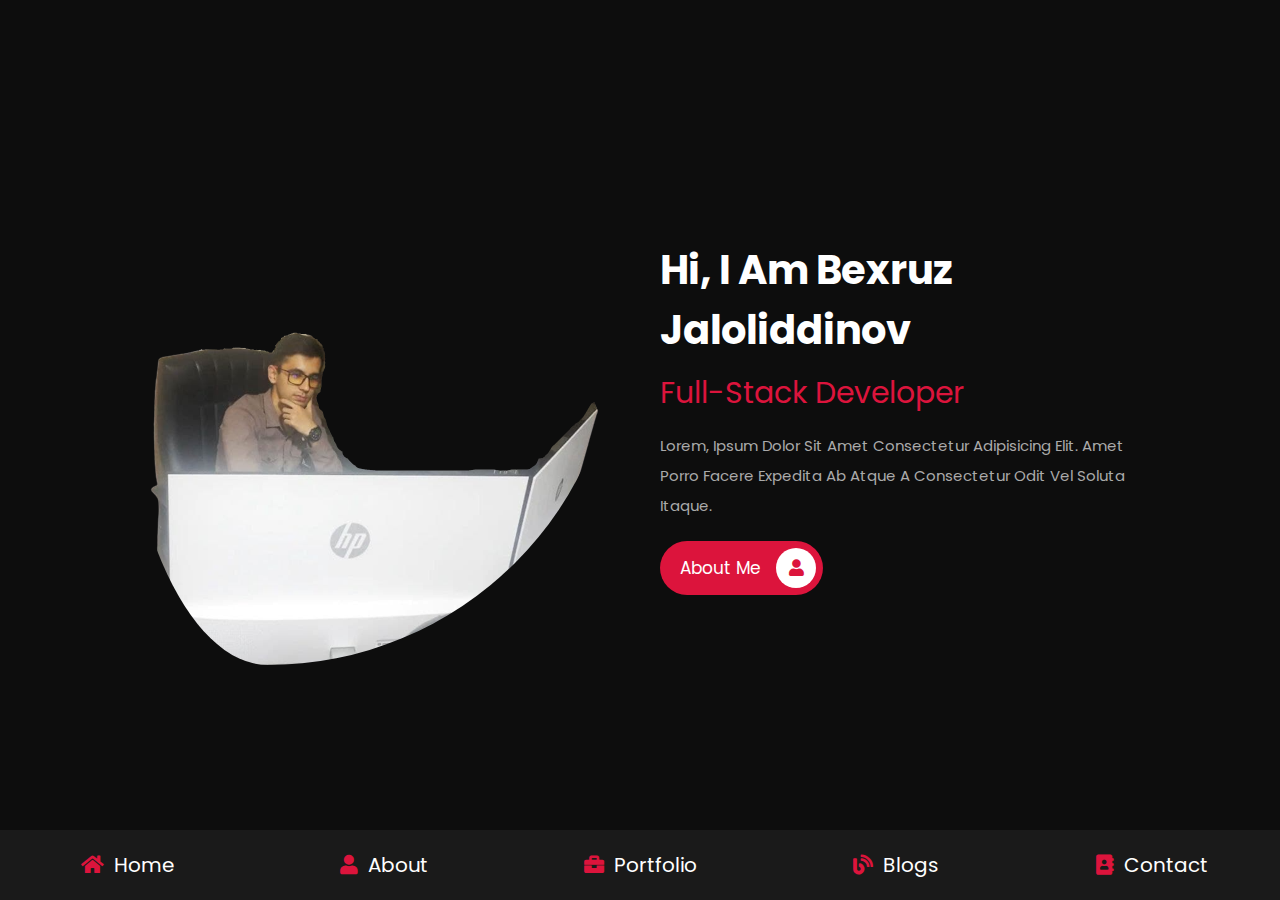
<file: index.html>
<!DOCTYPE html>
<html lang="en">
<head>
    <meta charset="UTF-8">
    <meta name="viewport" content="width=device-width, initial-scale=1.0">
    <meta http-equiv="X-UA-Compatible" content="ie=edge">
    <title>Document</title>
      <!-- font awesome cdn link  -->
      <link rel="stylesheet" href="https://cdnjs.cloudflare.com/ajax/libs/font-awesome/5.15.4/css/all.min.css">

      <!-- custom css file link  -->
      <link rel="stylesheet" href="css/style.css">
</head>
<body>
  
    <nav class="navbar">
        <a href="index.html"> <i class="fas fa-home"></i> <span>home</span> </a>
        <a href="about.html"> <i class="fas fa-user"></i> <span>about</span> </a>
        <a href="portfolio.html"> <i class="fas fa-briefcase"></i> <span>portfolio</span> </a>
        <a href="blogs.html"> <i class="fas fa-blog"></i> <span>blogs</span> </a>
        <a href="contact.html"> <i class="fas fa-address-book"></i> <span>contact</span> </a>
    </nav>
    <!-- navbar section ends -->

<!-- home section starts  -->

<section class="home">
    <div class="image">
        <img src="images/my.png" alt="">
    </div>

    <div class="content">
        <h3>hi, i am bexruz jaloliddinov</h3>
        <span>Full-stack developer</span>
        <p>Lorem, ipsum dolor sit amet consectetur adipisicing elit. Amet porro facere expedita ab atque a consectetur odit vel soluta itaque.</p>
        <a href="#" class="btn"> about me <i class="fas fa-user"></i> </a>
    </div>
</section>

</body>
</html>
</file>
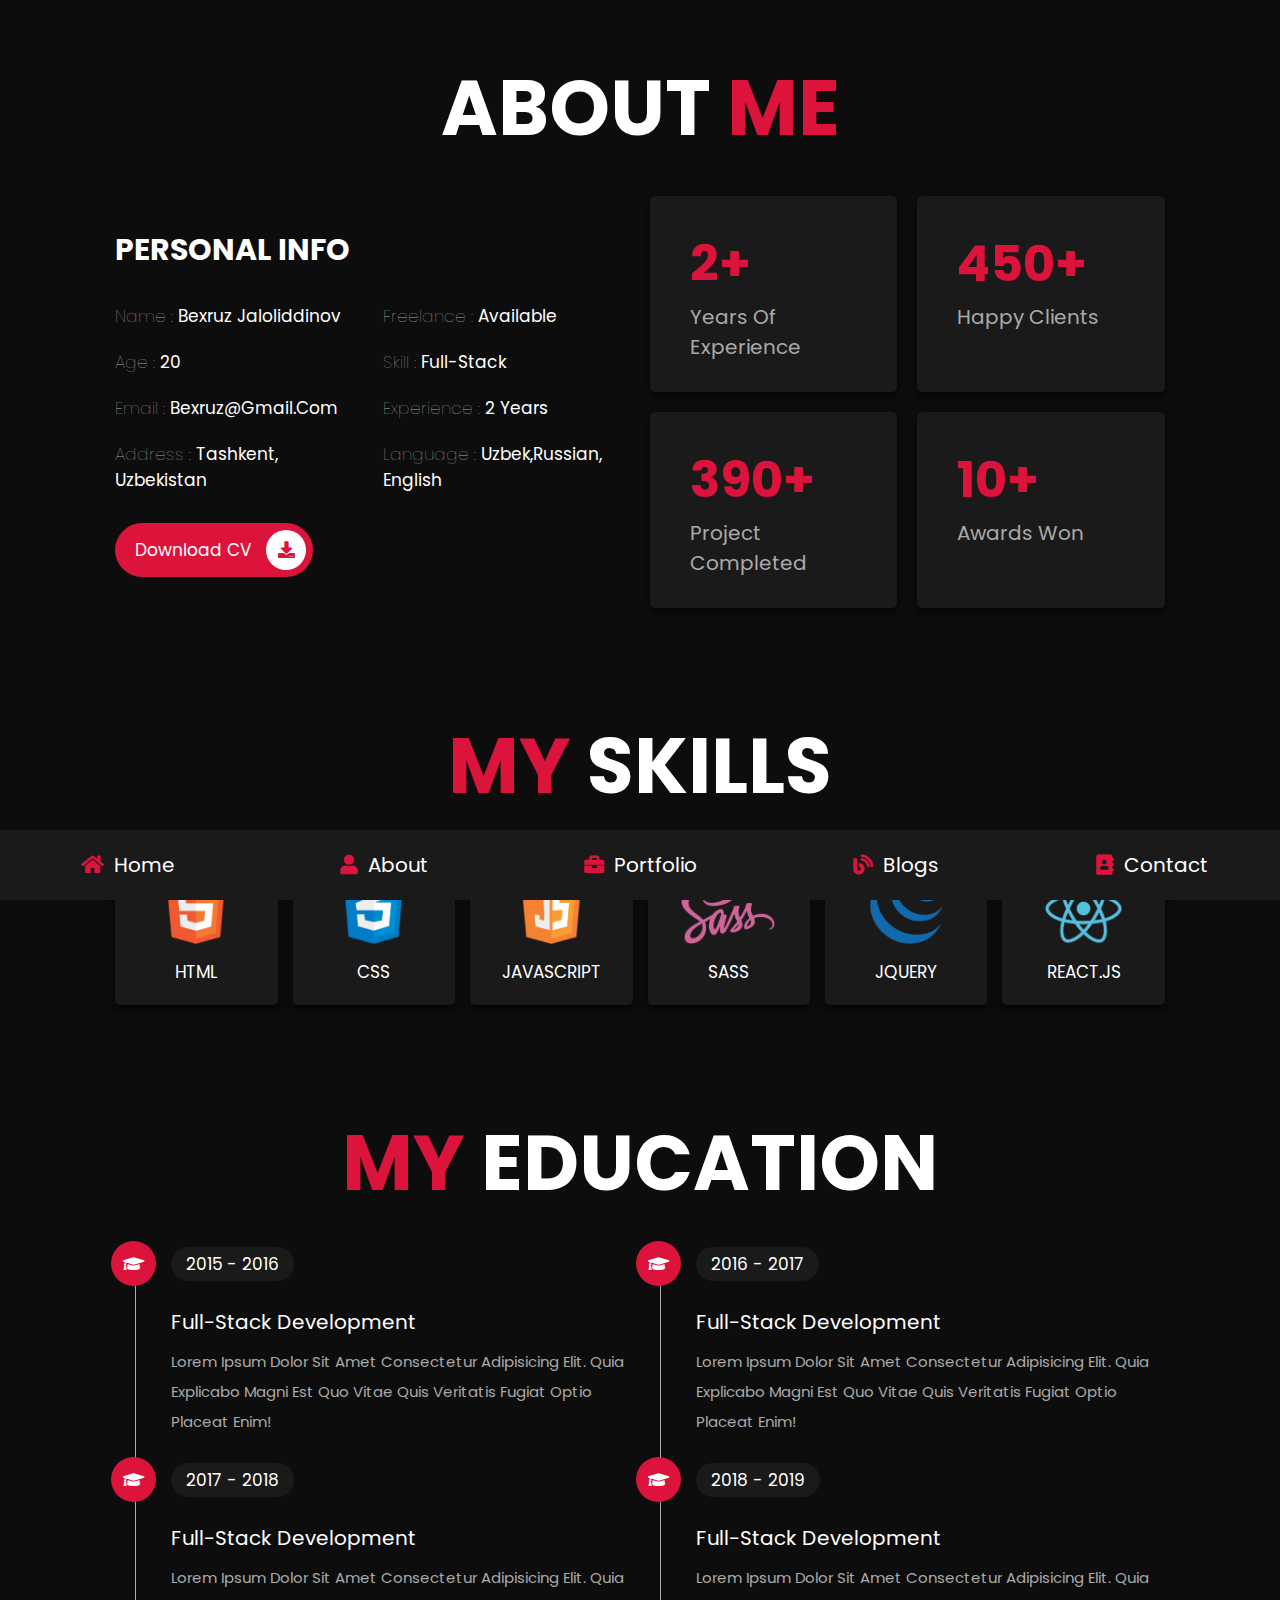
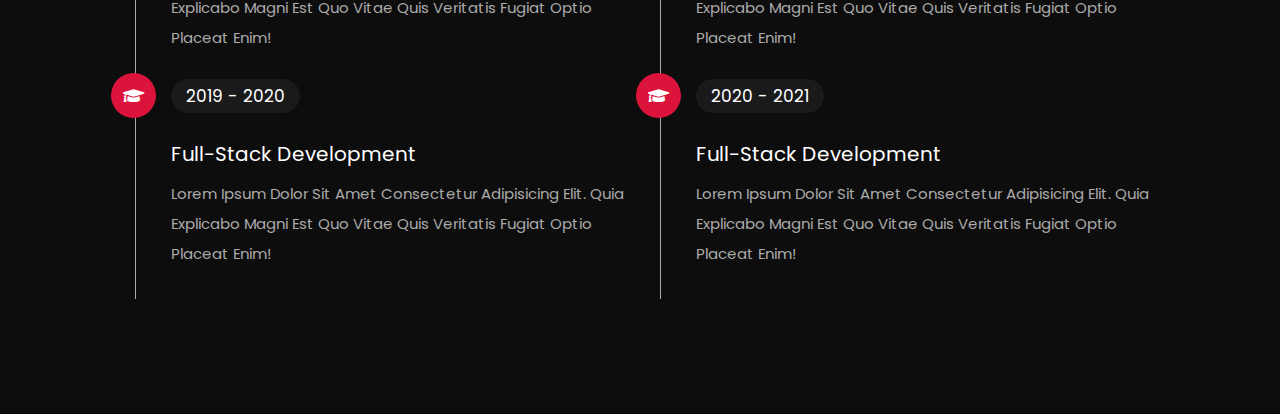
<file: about.html>
<!DOCTYPE html>
<html lang="en">

<head>
    <meta charset="UTF-8">
    <meta name="viewport" content="width=device-width, initial-scale=1.0">
    <meta http-equiv="X-UA-Compatible" content="ie=edge">
    <title>about</title>
    <!-- font awesome cdn link  -->
    <link rel="stylesheet" href="https://cdnjs.cloudflare.com/ajax/libs/font-awesome/5.15.4/css/all.min.css">

    <!-- custom css file link  -->
    <link rel="stylesheet" href="css/style.css">
</head>

<body>

    <nav class="navbar">
        <a href="index.html"> <i class="fas fa-home"></i> <span>home</span> </a>
        <a href="about.html"> <i class="fas fa-user"></i> <span>about</span> </a>
        <a href="portfolio.html"> <i class="fas fa-briefcase"></i> <span>portfolio</span> </a>
        <a href="blogs.html"> <i class="fas fa-blog"></i> <span>blogs</span> </a>
        <a href="contact.html"> <i class="fas fa-address-book"></i> <span>contact</span> </a>
    </nav>
    <!-- navbar section ends -->

    <!-- about section starts  -->

    <section class="about">

        <h1 class="heading"> about <span>me</span> </h1>

        <div class="row">

            <div class="info-container">

                <h1>personal info</h1>

                <div class="box-container">

                    <div class="box">
                        <h3> <span>name : </span> Bexruz Jaloliddinov </h3>
                        <h3> <span>age : </span> 20 </h3>
                        <h3> <span>email : </span>bexruz@gmail.com</h3>
                        <h3> <span>address : </span> Tashkent, Uzbekistan </h3>
                    </div>

                    <div class="box">
                        <h3> <span>freelance : </span> available </h3>
                        <h3> <span>skill : </span> full-stack </h3>
                        <h3> <span>experience : </span> 2 years </h3>
                        <h3> <span>language : </span> uzbek,russian, english </h3>
                    </div>

                </div>

                <a href="#" class="btn"> download CV <i class="fas fa-download"></i> </a>

            </div>

            <div class="count-container">

                <div class="box">
                    <h3>2+</h3>
                    <p>years of experience</p>
                </div>

                <div class="box">
                    <h3>450+</h3>
                    <p>happy clients</p>
                </div>

                <div class="box">
                    <h3>390+</h3>
                    <p>project completed</p>
                </div>

                <div class="box">
                    <h3>10+</h3>
                    <p>awards won</p>
                </div>

            </div>

        </div>

    </section>
    
    <!-- about section ends -->

<!-- skills section starts  -->

<section class="skills">

    <h1 class="heading"> <span>my</span> skills </h1>

    <div class="box-container">
        <div class="box">
            <img src="images/icon-1.png">
            <h3>html</h3>
        </div>
        <div class="box">
            <img src="images/icon-2.png">
            <h3>css</h3>
        </div>
        <div class="box">
            <img src="images/icon-3.png">
            <h3>javascript</h3>
        </div>
        <div class="box">
            <img src="images/icon-4.png">
            <h3>sass</h3>
        </div>
        <div class="box">
            <img src="images/icon-5.png">
            <h3>jquery</h3>
        </div>
        <div class="box">
            <img src="images/icon-6.png">
            <h3>react.js</h3>
        </div>
    </div>

</section>
<!-- skills section ends -->

<!-- education section starts  -->
<section class="education">

    <h1 class="heading"> <span>my</span> education </h1>

    <div class="box-container">

        <div class="box">
            <i class="fas fa-graduation-cap"></i>
            <span>2015 - 2016</span>
            <h3>full-stack development</h3>
            <p>Lorem ipsum dolor sit amet consectetur adipisicing elit. Quia explicabo magni est quo vitae quis veritatis fugiat optio placeat enim!</p>
        </div>

        <div class="box">
            <i class="fas fa-graduation-cap"></i>
            <span>2016 - 2017</span>
            <h3>full-stack development</h3>
            <p>Lorem ipsum dolor sit amet consectetur adipisicing elit. Quia explicabo magni est quo vitae quis veritatis fugiat optio placeat enim!</p>
        </div>

        <div class="box">
            <i class="fas fa-graduation-cap"></i>
            <span>2017 - 2018</span>
            <h3>full-stack development</h3>
            <p>Lorem ipsum dolor sit amet consectetur adipisicing elit. Quia explicabo magni est quo vitae quis veritatis fugiat optio placeat enim!</p>
        </div>

        <div class="box">
            <i class="fas fa-graduation-cap"></i>
            <span>2018 - 2019</span>
            <h3>full-stack development</h3>
            <p>Lorem ipsum dolor sit amet consectetur adipisicing elit. Quia explicabo magni est quo vitae quis veritatis fugiat optio placeat enim!</p>
        </div>

        <div class="box">
            <i class="fas fa-graduation-cap"></i>
            <span>2019 - 2020</span>
            <h3>full-stack development</h3>
            <p>Lorem ipsum dolor sit amet consectetur adipisicing elit. Quia explicabo magni est quo vitae quis veritatis fugiat optio placeat enim!</p>
        </div>

        <div class="box">
            <i class="fas fa-graduation-cap"></i>
            <span>2020 - 2021</span>
            <h3>full-stack development</h3>
            <p>Lorem ipsum dolor sit amet consectetur adipisicing elit. Quia explicabo magni est quo vitae quis veritatis fugiat optio placeat enim!</p>
        </div>

    </div>

</section>

</body>

</html>
</file>
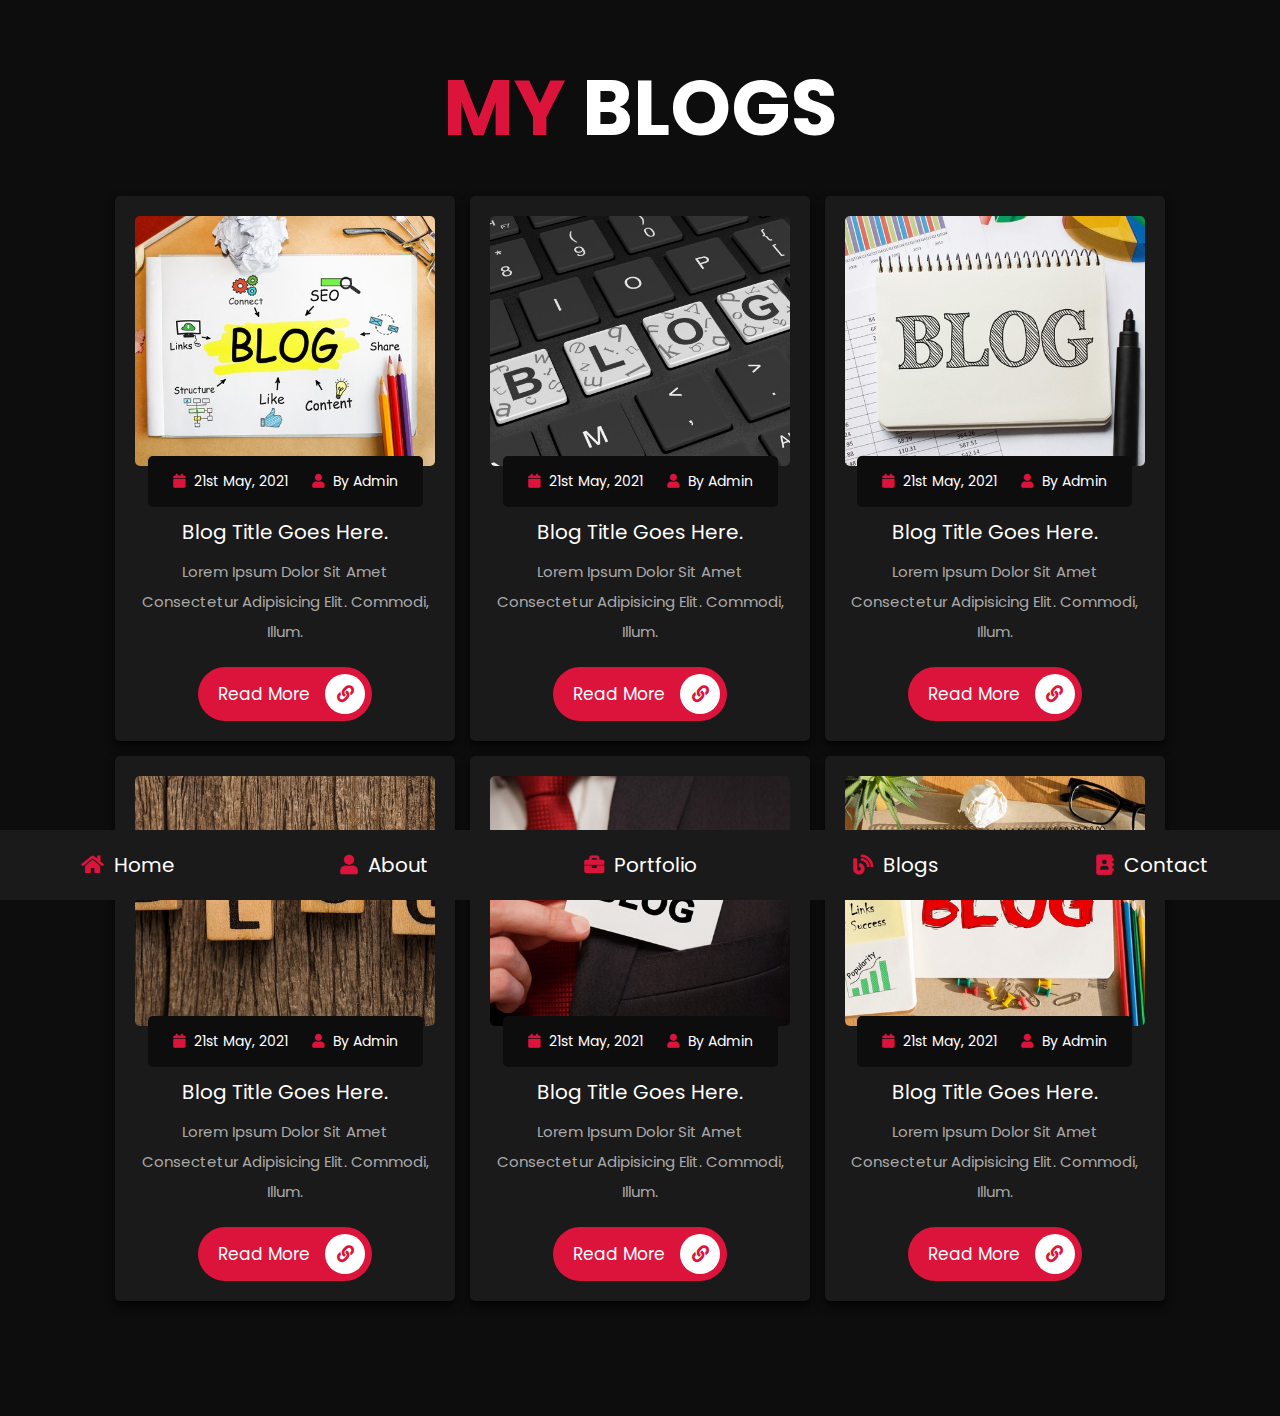
<file: blogs.html>
<!DOCTYPE html>
<html lang="en">
<head>
    <meta charset="UTF-8">
    <meta name="viewport" content="width=device-width, initial-scale=1.0">
    <meta http-equiv="X-UA-Compatible" content="ie=edge">
    <title>blogs</title>
      <!-- font awesome cdn link  -->
      <link rel="stylesheet" href="https://cdnjs.cloudflare.com/ajax/libs/font-awesome/5.15.4/css/all.min.css">

      <!-- custom css file link  -->
      <link rel="stylesheet" href="css/style.css">
</head>
<body>
  
    <nav class="navbar">
        <a href="index.html"> <i class="fas fa-home"></i> <span>home</span> </a>
        <a href="about.html"> <i class="fas fa-user"></i> <span>about</span> </a>
        <a href="portfolio.html"> <i class="fas fa-briefcase"></i> <span>portfolio</span> </a>
        <a href="blogs.html"> <i class="fas fa-blog"></i> <span>blogs</span> </a>
        <a href="contact.html"> <i class="fas fa-address-book"></i> <span>contact</span> </a>
    </nav>
<!-- navbar section ends -->

<!-- blogs section starts  -->
<section class="blogs">

    <h1 class="heading"> <span>my</span> blogs </h1>

    <div class="box-container">

        <div class="box">
            <div class="image">
                <img src="images/blog1.jpg" alt="">
            </div>
            <div class="content">
                <div class="icons">
                    <a href="#"> <i class="fas fa-calendar"></i> 21st may, 2021 </a>
                    <a href="#"> <i class="fas fa-user"></i> by admin </a>
                </div>
                <h3>blog title goes here.</h3>
                <p>Lorem ipsum dolor sit amet consectetur adipisicing elit. Commodi, illum.</p>
                <a href="#" class="btn"> read more <i class="fas fa-link"></i> </a>
            </div>
        </div>

        <div class="box">
            <div class="image">
                <img src="images/blog2.jpg" alt="">
            </div>
            <div class="content">
                <div class="icons">
                    <a href="#"> <i class="fas fa-calendar"></i> 21st may, 2021 </a>
                    <a href="#"> <i class="fas fa-user"></i> by admin </a>
                </div>
                <h3>blog title goes here.</h3>
                <p>Lorem ipsum dolor sit amet consectetur adipisicing elit. Commodi, illum.</p>
                <a href="#" class="btn"> read more <i class="fas fa-link"></i> </a>
            </div>
        </div>

        <div class="box">
            <div class="image">
                <img src="images/blog3.jpg" alt="">
            </div>
            <div class="content">
                <div class="icons">
                    <a href="#"> <i class="fas fa-calendar"></i> 21st may, 2021 </a>
                    <a href="#"> <i class="fas fa-user"></i> by admin </a>
                </div>
                <h3>blog title goes here.</h3>
                <p>Lorem ipsum dolor sit amet consectetur adipisicing elit. Commodi, illum.</p>
                <a href="#" class="btn"> read more <i class="fas fa-link"></i> </a>
            </div>
        </div>

        <div class="box">
            <div class="image">
                <img src="images/blog4.jpg" alt="">
            </div>
            <div class="content">
                <div class="icons">
                    <a href="#"> <i class="fas fa-calendar"></i> 21st may, 2021 </a>
                    <a href="#"> <i class="fas fa-user"></i> by admin </a>
                </div>
                <h3>blog title goes here.</h3>
                <p>Lorem ipsum dolor sit amet consectetur adipisicing elit. Commodi, illum.</p>
                <a href="#" class="btn"> read more <i class="fas fa-link"></i> </a>
            </div>
        </div>

        <div class="box">
            <div class="image">
                <img src="images/blog5.jpg" alt="">
            </div>
            <div class="content">
                <div class="icons">
                    <a href="#"> <i class="fas fa-calendar"></i> 21st may, 2021 </a>
                    <a href="#"> <i class="fas fa-user"></i> by admin </a>
                </div>
                <h3>blog title goes here.</h3>
                <p>Lorem ipsum dolor sit amet consectetur adipisicing elit. Commodi, illum.</p>
                <a href="#" class="btn"> read more <i class="fas fa-link"></i> </a>
            </div>
        </div>

        <div class="box">
            <div class="image">
                <img src="images/blog6.jpg" alt="">
            </div>
            <div class="content">
                <div class="icons">
                    <a href="#"> <i class="fas fa-calendar"></i> 21st may, 2021 </a>
                    <a href="#"> <i class="fas fa-user"></i> by admin </a>
                </div>
                <h3>blog title goes here.</h3>
                <p>Lorem ipsum dolor sit amet consectetur adipisicing elit. Commodi, illum.</p>
                <a href="#" class="btn"> read more <i class="fas fa-link"></i> </a>
            </div>
        </div>

    </div>

</section>

<!-- blogs section ends -->

</body>
</html>
</file>
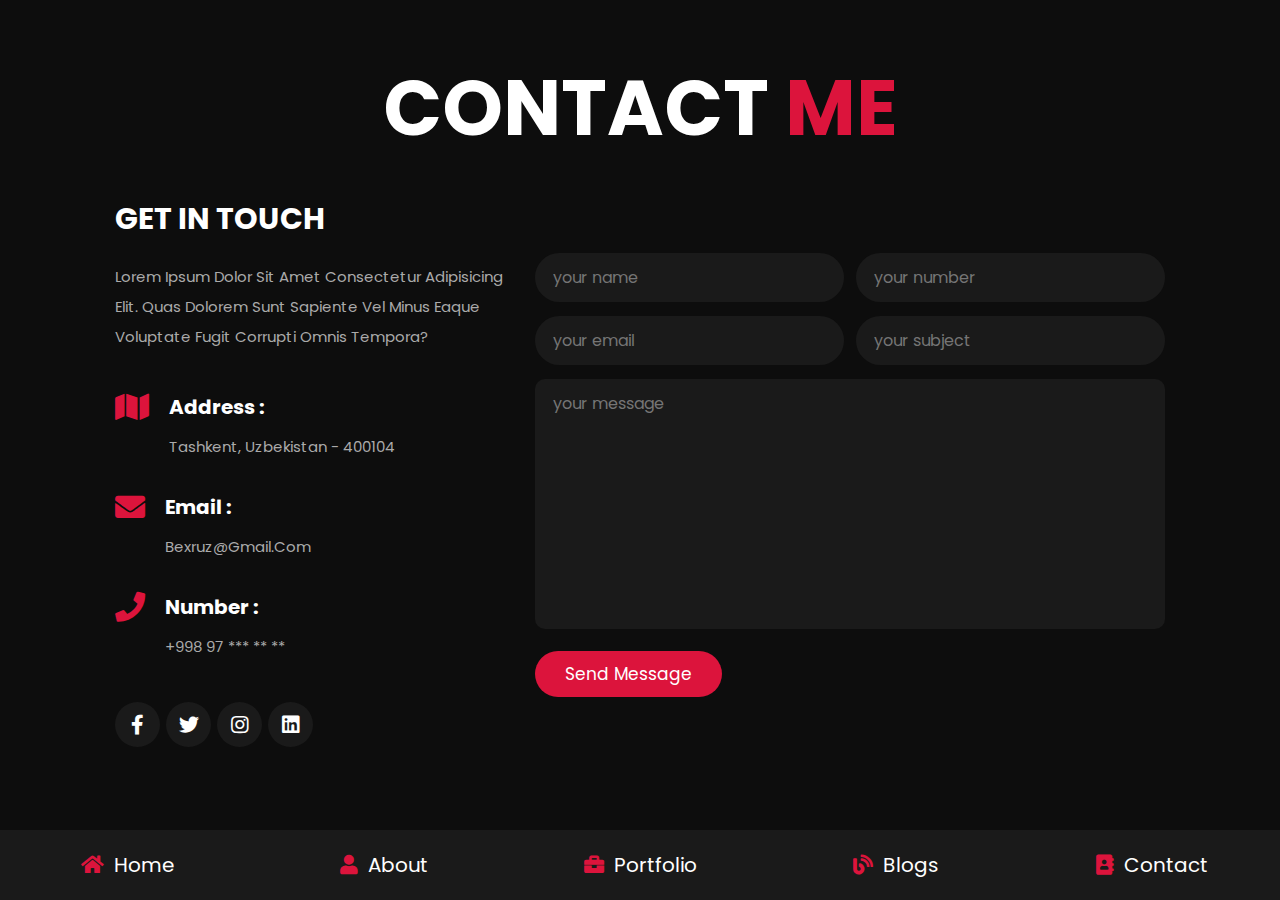
<file: contact.html>
<!DOCTYPE html>
<html lang="en">
<head>
    <meta charset="UTF-8">
    <meta name="viewport" content="width=device-width, initial-scale=1.0">
    <meta http-equiv="X-UA-Compatible" content="ie=edge">
    <title>contact</title>
      <!-- font awesome cdn link  -->
      <link rel="stylesheet" href="https://cdnjs.cloudflare.com/ajax/libs/font-awesome/5.15.4/css/all.min.css">

      <!-- custom css file link  -->
      <link rel="stylesheet" href="css/style.css">
</head>
<body>
  
    <nav class="navbar">
        <a href="index.html"> <i class="fas fa-home"></i> <span>home</span> </a>
        <a href="about.html"> <i class="fas fa-user"></i> <span>about</span> </a>
        <a href="portfolio.html"> <i class="fas fa-briefcase"></i> <span>portfolio</span> </a>
        <a href="blogs.html"> <i class="fas fa-blog"></i> <span>blogs</span> </a>
        <a href="contact.html"> <i class="fas fa-address-book"></i> <span>contact</span> </a>
    </nav>
<!-- navbar section ends -->

<!-- contact section starts  -->

<section class="contact">

    <h1 class="heading"> contact <span>me</span> </h1>
    
    <div class="row">
    
        <div class="info-container">
    
            <h1>get in touch</h1>
    
            <p>Lorem ipsum dolor sit amet consectetur adipisicing elit. Quas dolorem sunt sapiente vel minus eaque voluptate fugit corrupti omnis tempora?</p>
    
            <div class="box-container">
    
                <div class="box">
                    <i class="fas fa-map"></i>
                    <div class="info">
                        <h3>address :</h3>
                        <p>Tashkent, Uzbekistan - 400104</p>
                    </div>
                </div>
    
                <div class="box">
                    <i class="fas fa-envelope"></i>
                    <div class="info">
                        <h3>email :</h3>
                        <p>bexruz@gmail.com</p>
                    </div>
                </div>
    
                <div class="box">
                    <i class="fas fa-phone"></i>
                    <div class="info">
                        <h3>number :</h3>
                        <p>+998 97 *** ** **</p>
                    </div>
                </div>
    
            </div>
    
            <div class="share">
                <a href="#" class="fab fa-facebook-f"></a>
                <a href="#" class="fab fa-twitter"></a>
                <a href="#" class="fab fa-instagram"></a>
                <a href="#" class="fab fa-linkedin"></a>
            </div>
    
        </div>
    
        <form action="">
    
            <div class="inputBox">
                <input type="text" placeholder="your name">
                <input type="number" placeholder="your number">
            </div>
    
            <div class="inputBox">
                <input type="email" placeholder="your email">
                <input type="text" placeholder="your subject">
            </div>
    
            <textarea name="" placeholder="your message" id="" cols="30" rows="10"></textarea>
    
            <input type="submit" value="send message" class="btn">
    
        </form>
    
    </div>
    
    </section>
    
    <!-- contact section ends -->

</body>
</html>
</file>
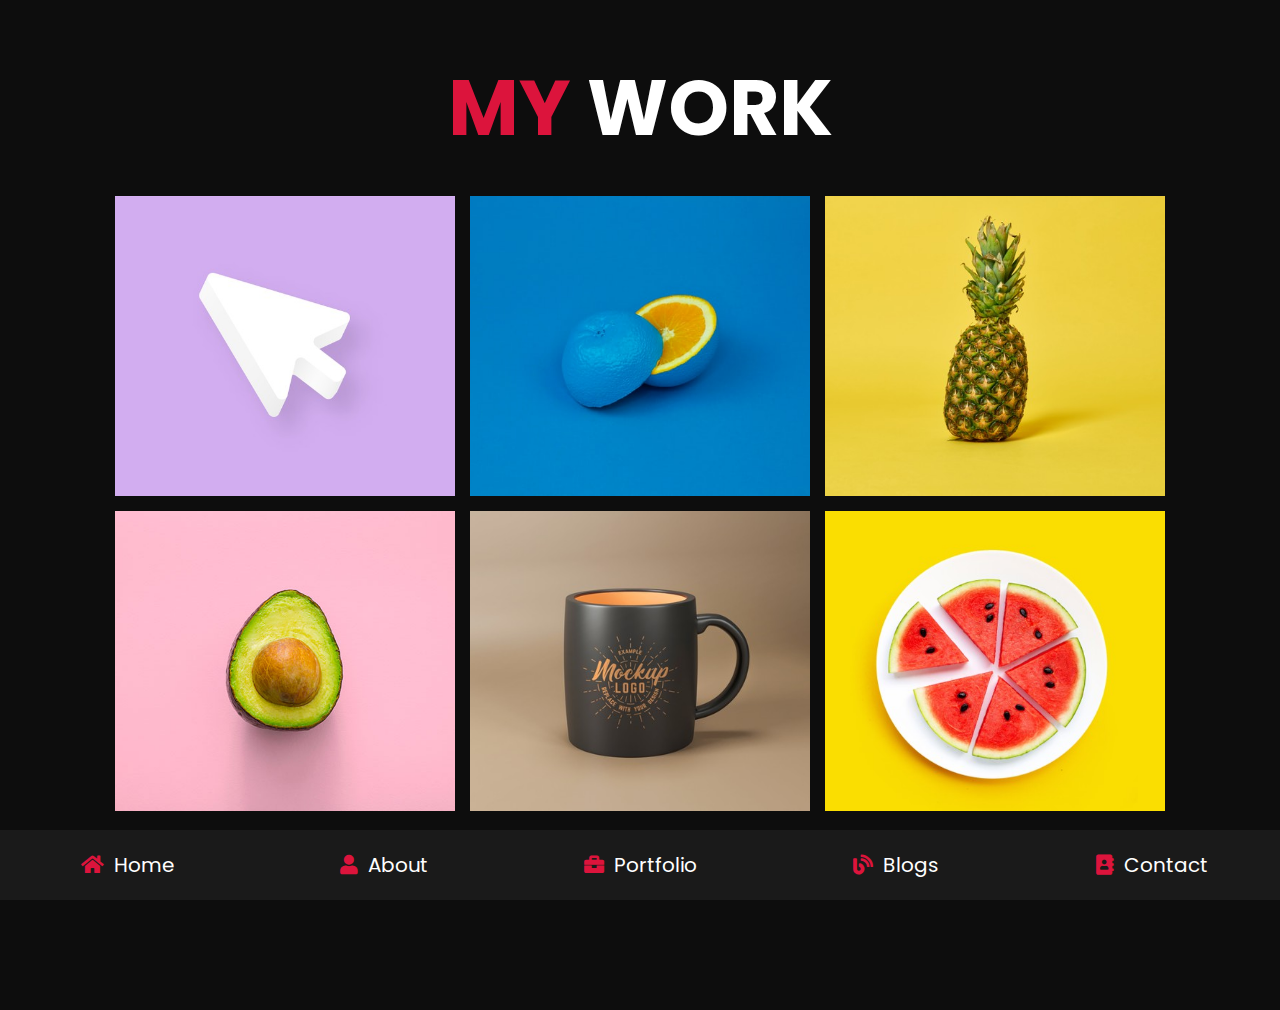
<file: portfolio.html>
<!DOCTYPE html>
<html lang="en">
<head>
    <meta charset="UTF-8">
    <meta name="viewport" content="width=device-width, initial-scale=1.0">
    <meta http-equiv="X-UA-Compatible" content="ie=edge">
    <title>portfolio</title>
      <!-- font awesome cdn link  -->
      <link rel="stylesheet" href="https://cdnjs.cloudflare.com/ajax/libs/font-awesome/5.15.4/css/all.min.css">

      <!-- custom css file link  -->
      <link rel="stylesheet" href="css/style.css">
</head>
<body>
  
    <nav class="navbar">
        <a href="index.html"> <i class="fas fa-home"></i> <span>home</span> </a>
        <a href="about.html"> <i class="fas fa-user"></i> <span>about</span> </a>
        <a href="portfolio.html"> <i class="fas fa-briefcase"></i> <span>portfolio</span> </a>
        <a href="blogs.html"> <i class="fas fa-blog"></i> <span>blogs</span> </a>
        <a href="contact.html"> <i class="fas fa-address-book"></i> <span>contact</span> </a>
    </nav>
<!-- navbar section ends -->

<!-- portfolio section starts  -->

<section class="portfolio">

    <h1 class="heading"> <span>my</span> work </h1>

    <div class="box-container">

        <div class="box">
            <img src="images/img-1.jpg" alt="">
            <div class="content">
                <h3>project 01</h3>
                <p>Lorem, ipsum dolor sit amet consectetur adipisicing elit. Distinctio, praesentium.</p>
                <a href="#">read more</a>
            </div>
        </div>

        <div class="box">
            <img src="images/img-2.jpg" alt="">
            <div class="content">
                <h3>project 02</h3>
                <p>Lorem, ipsum dolor sit amet consectetur adipisicing elit. Distinctio, praesentium.</p>
                <a href="#">read more</a>
            </div>
        </div>
       
        <div class="box">
            <img src="images/img-3.jpg" alt="">
            <div class="content">
                <h3>project 03</h3>
                <p>Lorem, ipsum dolor sit amet consectetur adipisicing elit. Distinctio, praesentium.</p>
                <a href="#">read more</a>
            </div>
        </div>

        <div class="box">
            <img src="images/img-4.jpg" alt="">
            <div class="content">
                <h3>project 04</h3>
                <p>Lorem, ipsum dolor sit amet consectetur adipisicing elit. Distinctio, praesentium.</p>
                <a href="#">read more</a>
            </div>
        </div>

        <div class="box">
            <img src="images/img-5.jpg" alt="">
            <div class="content">
                <h3>project 05</h3>
                <p>Lorem, ipsum dolor sit amet consectetur adipisicing elit. Distinctio, praesentium.</p>
                <a href="#">read more</a>
            </div>
        </div>

        <div class="box">
            <img src="images/img-6.jpg" alt="">
            <div class="content">
                <h3>project 06</h3>
                <p>Lorem, ipsum dolor sit amet consectetur adipisicing elit. Distinctio, praesentium.</p>
                <a href="#">read more</a>
            </div>
        </div>

    </div>

    <a href="#" class="btn"> load more <i class="fas fa-redo"></i> </a>
    
</section>

<!-- portfolio section ends -->

</body>
</html>
</file>
<file: css/style.css>
@import url("https://fonts.googleapis.com/css2?family=Poppins:wght@100;300;400;500;600;700&display=swap");
* {
  font-family: 'Poppins', sans-serif;
  margin: 0;
  padding: 0;
  -webkit-box-sizing: border-box;
          box-sizing: border-box;
  text-decoration: none;
  outline: none;
  border: none;
  text-transform: capitalize;
}

html {
  font-size: 62.5%;
  overflow-x: hidden;
}

html::-webkit-scrollbar {
  width: 1rem;
}

html::-webkit-scrollbar-track {
  background: #0d0d0d;
}

html::-webkit-scrollbar-thumb {
  background: crimson;
  border-radius: 5rem;
}

body {
  background: #0d0d0d;
  padding-bottom: 6.5rem;
}

section {
  padding: 5rem 9%;
}

.heading {
  text-align: center;
  font-size: 6vw;
  color: #fff;
  margin-bottom: 3rem;
  text-transform: uppercase;
}

.heading span {
  text-transform: uppercase;
  color: crimson;
}

.btn {
  display: inline-block;
  margin-top: 1rem;
  border-radius: 5rem;
  background: crimson;
  padding: .7rem;
  font-size: 1.7rem;
  color: #fff;
  padding-left: 2rem;
}

.btn i {
  height: 4rem;
  width: 4rem;
  line-height: 4rem;
  font-size: 1.7rem;
  text-align: center;
  background: #fff;
  color: crimson;
  border-radius: 50%;
  margin-left: 1rem;
  -webkit-transition: .2s linear;
  transition: .2s linear;
}

.btn:hover i {
  margin-left: 2rem;
}

.navbar {
  position: fixed;
  bottom: 0;
  left: 0;
  right: 0;
  display: -webkit-box;
  display: -ms-flexbox;
  display: flex;
  z-index: 1000;
  -webkit-box-align: end;
      -ms-flex-align: end;
          align-items: flex-end;
}

.navbar a {
  padding: 2rem;
  font-size: 2rem;
  background: #1a1a1a;
  -webkit-box-flex: 1;
      -ms-flex: 1;
          flex: 1;
  color: #fff;
  text-align: center;
  -webkit-transition: .2s linear;
  transition: .2s linear;
}

.navbar a i {
  color: crimson;
  padding-right: .5rem;
}

.navbar a:hover {
  background: crimson;
  padding-bottom: 6rem;
}

.navbar a:hover i {
  color: #fff;
}

.home {
  display: -webkit-box;
  display: -ms-flexbox;
  display: flex;
  -webkit-box-align: center;
      -ms-flex-align: center;
          align-items: center;
  -ms-flex-wrap: wrap;
      flex-wrap: wrap;
  gap: 4rem;
  min-height: calc(100vh - 6.5rem);
}

.home .image {
  -webkit-box-flex: 1;
      -ms-flex: 1 1 42rem;
          flex: 1 1 42rem;
  text-align: center;
}

.home .image img {
  height: 50rem;
  width: 50rem;
  border-radius: 30% 70% 70% 30% / 30% 30% 70% 70%;
}

.home .content {
  -webkit-box-flex: 1;
      -ms-flex: 1 1 42rem;
          flex: 1 1 42rem;
}

.home .content h3 {
  color: #fff;
  font-size: 4rem;
  padding-bottom: .5rem;
}

.home .content span {
  font-size: 3rem;
  color: crimson;
  padding: .5rem 0;
  display: block;
}

.home .content p {
  font-size: 1.5rem;
  color: #aaa;
  padding: 1rem 0;
  line-height: 2;
}

.about .row {
  display: -webkit-box;
  display: -ms-flexbox;
  display: flex;
  -webkit-box-align: center;
      -ms-flex-align: center;
          align-items: center;
  -ms-flex-wrap: wrap;
      flex-wrap: wrap;
  gap: 2rem;
}

.about .row .info-container {
  -webkit-box-flex: 1;
      -ms-flex: 1 1 42rem;
          flex: 1 1 42rem;
}

.about .row .info-container h1 {
  font-size: 3rem;
  color: #fff;
  text-transform: uppercase;
  padding-bottom: 1rem;
}

.about .row .info-container .box-container {
  padding: 1rem 0;
  display: -webkit-box;
  display: -ms-flexbox;
  display: flex;
  -ms-flex-wrap: wrap;
      flex-wrap: wrap;
  gap: 2rem;
}

.about .row .info-container .box-container .box {
  -webkit-box-flex: 1;
      -ms-flex: 1 1 20rem;
          flex: 1 1 20rem;
}

.about .row .info-container .box-container .box h3 {
  font-size: 1.7rem;
  color: #fff;
  padding: 1rem 0;
  font-weight: normal;
}

.about .row .info-container .box-container .box h3 span {
  color: #aaa;
  font-weight: lighter;
}

.about .row .count-container {
  -webkit-box-flex: 1;
      -ms-flex: 1 1 42rem;
          flex: 1 1 42rem;
  display: -webkit-box;
  display: -ms-flexbox;
  display: flex;
  -ms-flex-wrap: wrap;
      flex-wrap: wrap;
  gap: 2rem;
}

.about .row .count-container .box {
  -webkit-box-flex: 1;
      -ms-flex: 1 1 20rem;
          flex: 1 1 20rem;
  padding: 3rem 4rem;
  border-radius: .5rem;
  background: #1a1a1a;
  -webkit-box-shadow: 0 0.5rem 1rem rgba(0, 0, 0, 0.7);
          box-shadow: 0 0.5rem 1rem rgba(0, 0, 0, 0.7);
}

.about .row .count-container .box h3 {
  font-size: 5rem;
  color: crimson;
}

.about .row .count-container .box p {
  font-size: 2rem;
  color: #aaa;
}

.skills .box-container {
  display: -ms-grid;
  display: grid;
  -ms-grid-columns: (minmax(16rem, 1fr))[auto-fit];
      grid-template-columns: repeat(auto-fit, minmax(16rem, 1fr));
  gap: 1.5rem;
}

.skills .box-container .box {
  padding: 2rem;
  text-align: center;
  -webkit-box-shadow: 0 0.5rem 1rem rgba(0, 0, 0, 0.7);
          box-shadow: 0 0.5rem 1rem rgba(0, 0, 0, 0.7);
  border-radius: .5rem;
  background: #1a1a1a;
}

.skills .box-container .box:hover {
  background: #fff;
}

.skills .box-container .box:hover h3 {
  color: #0d0d0d;
}

.skills .box-container .box img {
  height: 7rem;
  margin-bottom: 1rem;
}

.skills .box-container .box h3 {
  color: #fff;
  font-size: 1.7rem;
  font-weight: normal;
  text-transform: uppercase;
}

.education .box-container {
  display: -webkit-box;
  display: -ms-flexbox;
  display: flex;
  -ms-flex-wrap: wrap;
      flex-wrap: wrap;
}

.education .box-container .box {
  -webkit-box-flex: 1;
      -ms-flex: 1 1 40rem;
          flex: 1 1 40rem;
  margin-left: 2rem;
  padding-top: 0;
  padding-left: 3.5rem;
  padding-bottom: 3rem;
  border-left: 0.1rem solid #aaa;
  position: relative;
}

.education .box-container .box i {
  height: 4.5rem;
  width: 4.5rem;
  line-height: 4.5rem;
  font-size: 1.7rem;
  border-radius: 50%;
  background: crimson;
  color: #fff;
  text-align: center;
  position: absolute;
  top: -1rem;
  left: -2.5rem;
}

.education .box-container .box span {
  font-size: 1.7rem;
  color: #fff;
  border-radius: 5rem;
  padding: .5rem 1.5rem;
  background: #1a1a1a;
}

.education .box-container .box h3 {
  font-size: 2rem;
  padding: 1rem 0;
  color: #fff;
  padding-top: 3rem;
  font-weight: normal;
}

.education .box-container .box p {
  font-size: 1.5rem;
  color: #aaa;
  line-height: 2;
}

.portfolio {
  text-align: center;
}

.portfolio .box-container {
  display: -ms-grid;
  display: grid;
  -ms-grid-columns: (minmax(31rem, 1fr))[auto-fit];
      grid-template-columns: repeat(auto-fit, minmax(31rem, 1fr));
  gap: 1.5rem;
  margin-bottom: 2rem;
}

.portfolio .box-container .box {
  height: 30rem;
  overflow: hidden;
  position: relative;
}

.portfolio .box-container .box:hover .content {
  -webkit-transform: translateY(0%);
          transform: translateY(0%);
}

.portfolio .box-container .box img {
  height: 100%;
  width: 100%;
  -o-object-fit: cover;
     object-fit: cover;
}

.portfolio .box-container .box .content {
  position: absolute;
  top: 0;
  left: 0;
  height: 100%;
  width: 100%;
  background: #1a1a1a;
  display: -webkit-box;
  display: -ms-flexbox;
  display: flex;
  -webkit-box-orient: vertical;
  -webkit-box-direction: normal;
      -ms-flex-flow: column;
          flex-flow: column;
  -webkit-box-align: center;
      -ms-flex-align: center;
          align-items: center;
  -webkit-box-pack: center;
      -ms-flex-pack: center;
          justify-content: center;
  padding: 2rem;
  -webkit-transform: translateY(-100%);
          transform: translateY(-100%);
  -webkit-transition: .2s linear;
  transition: .2s linear;
}

.portfolio .box-container .box .content h3 {
  font-size: 2.5rem;
  color: #fff;
  text-transform: uppercase;
  font-weight: normal;
}

.portfolio .box-container .box .content p {
  padding: 1rem 0;
  font-size: 1.5rem;
  line-height: 2;
  color: #aaa;
}

.portfolio .box-container .box .content a {
  font-size: 2rem;
  color: crimson;
}

.portfolio .box-container .box .content a:hover {
  color: #fff;
}

.blogs .box-container {
  display: -ms-grid;
  display: grid;
  -ms-grid-columns: (minmax(31rem, 1fr))[auto-fit];
      grid-template-columns: repeat(auto-fit, minmax(31rem, 1fr));
  gap: 1.5rem;
}

.blogs .box-container .box {
  text-align: center;
  padding: 2rem;
  border-radius: .5rem;
  background: #1a1a1a;
  -webkit-box-shadow: 0 0.5rem 1rem rgba(0, 0, 0, 0.7);
          box-shadow: 0 0.5rem 1rem rgba(0, 0, 0, 0.7);
}

.blogs .box-container .box:hover .image img {
  -webkit-transform: scale(1.2);
          transform: scale(1.2);
}

.blogs .box-container .box .image {
  height: 25rem;
  width: 100%;
  border-radius: .5rem;
  overflow: hidden;
}

.blogs .box-container .box .image img {
  height: 100%;
  width: 100%;
  -o-object-fit: cover;
     object-fit: cover;
  -webkit-transition: .2s linear;
  transition: .2s linear;
}

.blogs .box-container .box .content .icons {
  position: relative;
  top: -1rem;
  border-radius: .5rem;
  padding: 1.5rem;
  display: inline-block;
  background: #0d0d0d;
}

.blogs .box-container .box .content .icons a {
  font-size: 1.4rem;
  margin: 0 1rem;
  color: #fff;
}

.blogs .box-container .box .content .icons a:hover {
  color: crimson;
}

.blogs .box-container .box .content .icons a i {
  padding-right: .5rem;
  color: crimson;
}

.blogs .box-container .box .content h3 {
  font-size: 2rem;
  color: #fff;
  font-weight: normal;
}

.blogs .box-container .box .content p {
  font-size: 1.5rem;
  color: #aaa;
  padding: 1rem 0;
  line-height: 2;
}

.contact .row {
  display: -webkit-box;
  display: -ms-flexbox;
  display: flex;
  -webkit-box-align: center;
      -ms-flex-align: center;
          align-items: center;
  -ms-flex-wrap: wrap;
      flex-wrap: wrap;
  gap: 2rem;
}

.contact .row .info-container {
  width: 40rem;
}

.contact .row .info-container h1 {
  font-size: 3rem;
  text-transform: uppercase;
  color: #fff;
  padding-bottom: 1rem;
}

.contact .row .info-container p {
  font-size: 1.5rem;
  line-height: 2;
  color: #aaa;
  padding: 1rem 0;
}

.contact .row .info-container .box-container {
  padding: 2rem 0;
}

.contact .row .info-container .box-container .box {
  display: -webkit-box;
  display: -ms-flexbox;
  display: flex;
  gap: 2rem;
  padding: 1rem 0;
}

.contact .row .info-container .box-container .box i {
  font-size: 3rem;
  color: crimson;
}

.contact .row .info-container .box-container .box h3 {
  font-size: 2rem;
  color: #fff;
}

.contact .row .info-container .share a {
  font-size: 2rem;
  height: 4.5rem;
  width: 4.5rem;
  line-height: 4.5rem;
  border-radius: 50%;
  background: #1a1a1a;
  color: #fff;
  text-align: center;
  margin-right: .3rem;
}

.contact .row .info-container .share a:hover {
  background: crimson;
}

.contact .row form {
  -webkit-box-flex: 1;
      -ms-flex: 1 1 42rem;
          flex: 1 1 42rem;
}

.contact .row form .inputBox {
  display: -webkit-box;
  display: -ms-flexbox;
  display: flex;
  -ms-flex-wrap: wrap;
      flex-wrap: wrap;
  -webkit-box-pack: justify;
      -ms-flex-pack: justify;
          justify-content: space-between;
}

.contact .row form .inputBox input {
  width: 49%;
}

.contact .row form .inputBox input,
.contact .row form textarea {
  border-radius: 5rem;
  padding: 1.2rem 1.8rem;
  font-size: 1.6rem;
  color: #fff;
  text-transform: none;
  margin: .7rem 0;
  background: #1a1a1a;
}

.contact .row form textarea {
  width: 100%;
  border-radius: 1rem;
  resize: none;
  height: 25rem;
}

.contact .row form .btn {
  padding: 1rem 3rem;
  cursor: pointer;
}

.contact .row form .btn:hover {
  background: #fff;
  color: #0d0d0d;
}

@media (max-width: 1200px) {
  html {
    font-size: 55%;
  }
  section {
    padding: 3rem 2rem;
  }
}

@media (max-width: 768px) {
  .heading {
    font-size: 12vw;
  }
  .navbar a i {
    padding: 0;
  }
  .navbar a span {
    display: none;
  }
  .navbar a:hover {
    padding-bottom: 2rem;
  }
  .home {
    text-align: center;
    gap: 2rem;
  }
  .home .image img {
    height: 30rem;
    width: 30rem;
  }
  .home .content h3 {
    font-size: 3rem;
  }
  .home .content span {
    font-size: 2.5rem;
  }
  .contact .row form .inputBox input {
    width: 100%;
    margin-bottom: 1rem;
  }
}

@media (max-width: 450px) {
  html {
    font-size: 50%;
  }
}
/*# sourceMappingURL=style.css.map */
</file>
